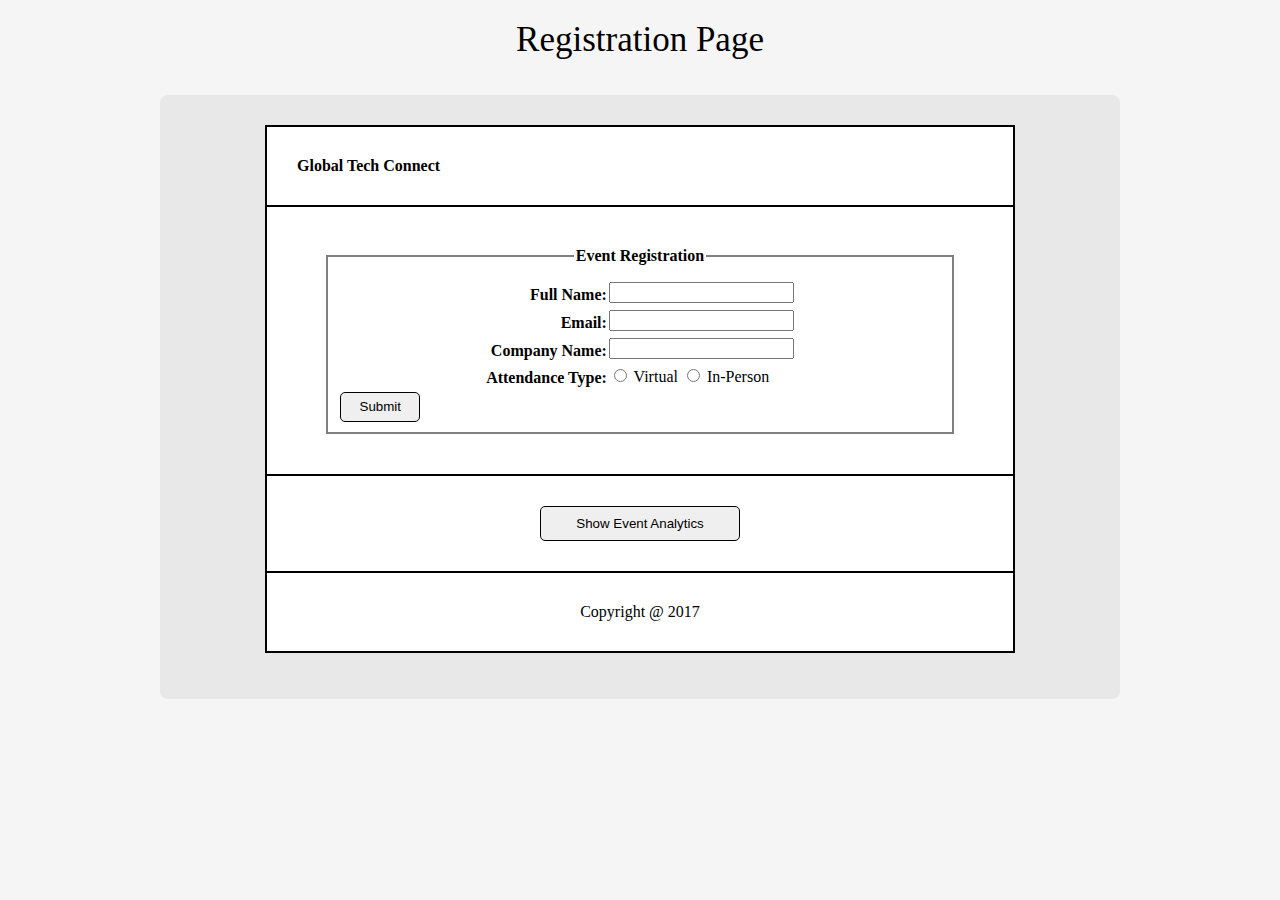
<file: Lab-Exam/index.html>
<html>
    <head>
        <title>Lab Exam</title>
        <link rel="stylesheet" href="style.css">
        <script src="script.js"></script>
    </head>
    <body>
        <p style="font-size: 35px; text-align: center;">Registration Page</p>
        <div class="container">
            <form onsubmit="return validation(event)" method="get">
                <div class="inner-container">
                    <div style="font-weight: bold;">Global Tech Connect</div>
                </div>
                <div class="inner-container">
                    <div class="second-inner-container">
                        <fieldset class="login-section">            
                            <legend class="login">Event Registration</legend>
                            <table class="table-1">
                                <tr>
                                    <td class="right-align">Full Name: </td>
                                    <td><input type="text" id="name"/>
                                    <p id="nameErr" style="color:red; margin: 5px 0;"></p></td>
                                </tr>
                                <tr>
                                    <td class="right-align">Email: </td>
                                    <td><input type="text" id="email"/>
                                    <p id="emailErr" style="color:red; margin: 5px 0;"></p></td>
                                </tr>
                                <tr>
                                    <td class="right-align">Company Name: </td>
                                    <td><input type="text" id="company"/>
                                    <p id="companyErr" style="color:red; margin: 5px 0;"></p></td>
                                </tr>
                                <tr>
                                    <td class="right-align">Attendance Type: </td>
                                    <td>
                                        <input type="radio" id="virtual" name="attendance" value="Virtual"/> Virtual
                                        <input type="radio" id="inperson" name="attendance" value="In-Person"/> In-Person
                                        <p id="attendanceErr" style="color:red; margin: 5px 0;"></p>
                                    </td>
                                </tr>
                            </table>
                            <button type="submit" style="border-radius: 5px; border: 1px solid; height: 30px; width: 80px; text-align: center;">Submit</button>          
                        </fieldset>
                    </div>
                </div>
                <div class="inner-container" style="justify-content: center;">
                    <button type="button" id="showButton" onclick="display()" style="border-radius: 5px; border: 1px solid; height: 35px; width: 200px;">Show Event Analytics</button>
                </div>
                <div class="inner-container" id="displayArea" style="display: none; flex-direction: column;">
                    <h3 style="text-align: center; width: 100%;">Summary: </h3>
                    <p style="margin: 5px 0;">Total: <span id="totalCount">0</span></p>
                    <p style="margin: 5px 0;">Virtual: <span id="virtualCount">0</span></p>
                    <p style="margin: 5px 0;">In-Person: <span id="inpersonCount">0</span></p>
                </div>
                <div class="inner-container" style="border: 2px solid black">
                    <div style="text-align: center; width: 100%;">Copyright @ 2017</div>
                </div>
            </form>
        </div>
    </body>
</html>
</file>
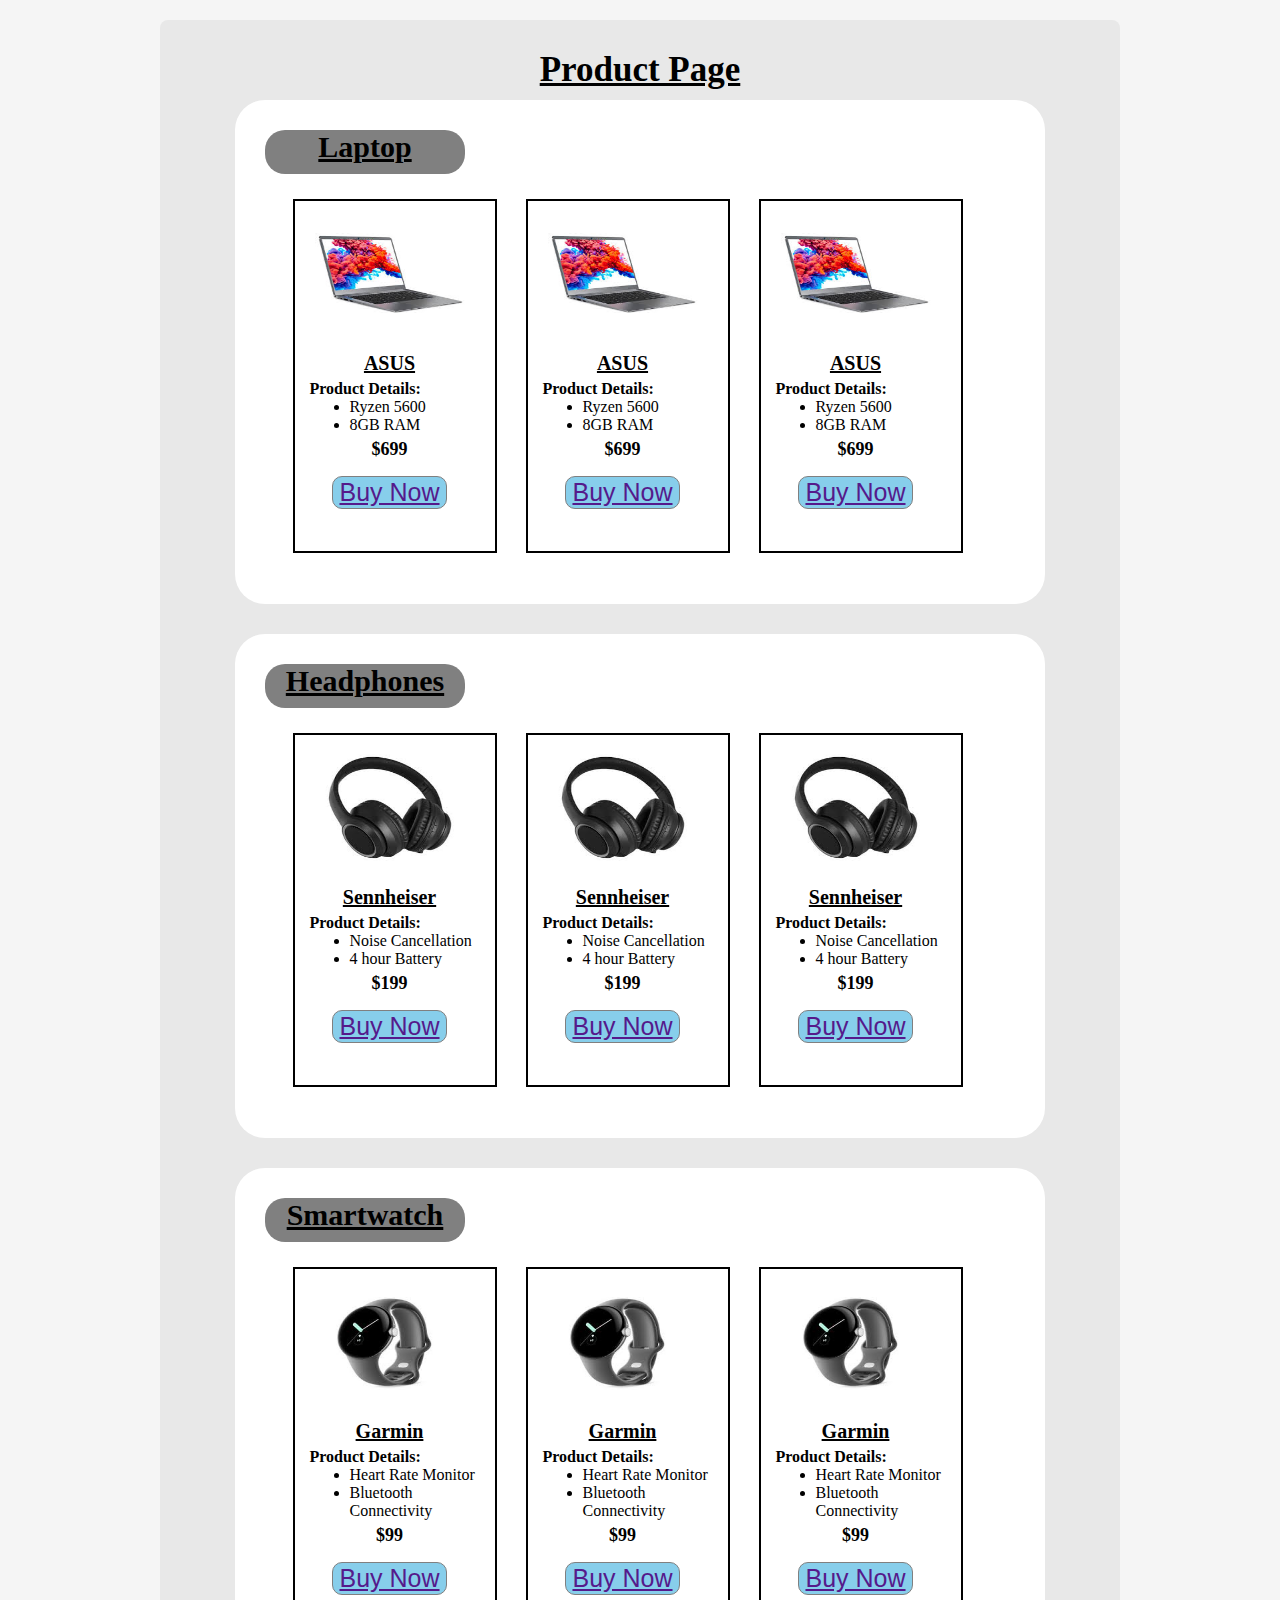
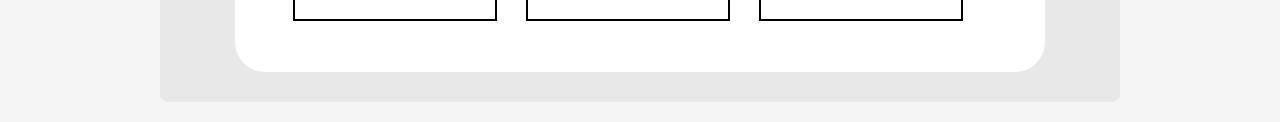
<file: Lab-Task-3/index.html>
<html>
    <head>
        <title>Lab Task 3</title>
        <link rel="stylesheet" href="product.css"/>
    </head>
    <body>
        <div class="container">
            <div style="font-weight: bolder; font-size: 35px; text-align: center; margin-bottom: 10px;"><u>Product Page</u></div>
            <div class="inner-container">
                <div class="sub-head">Laptop</div>
                <div class="row">
                    <div class="row-item-position">
                        <div class="item">
                            <div style="text-align: center; margin-top: 10px;"><img src="laptop.jpg" alt="Laptop" width="150px" height="125px" style="border: 1px solid none; border-radius: 15px;"></div>
                            <div style="margin-top: 5px;">
                                <dl>
                                    <dt>ASUS</dt>
                                    <dd><b>Product Details:</b><br>
                                    <ul>
                                        <li>Ryzen 5600</li>
                                        <li>8GB RAM</li>
                                    </ul>
                                    </dd>
                                    <dd>$699</dd>
                                </dl>
                            </div>
                            <div style="text-align: center;"><button><a href="" target="_blank">Buy Now</a></button></div>
                        </div>
                    </div>
                    <div class="row-item-position">
                        <div class="item">
                            <div style="text-align: center; margin-top: 10px;"><img src="laptop.jpg" alt="Laptop" width="150px" height="125px" style="border: 1px solid none; border-radius: 15px;"></div>
                            <div style="margin-top: 5px;">
                                <dl>
                                    <dt>ASUS</dt>
                                    <dd><b>Product Details:</b><br>
                                    <ul>
                                        <li>Ryzen 5600</li>
                                        <li>8GB RAM</li>
                                    </ul>
                                    </dd>
                                    <dd>$699</dd>
                                </dl>
                            </div>
                            <div style="text-align: center;"><button ><a href="" target="_blank">Buy Now</a></button></div>
                        </div>
                    </div>
                    <div class="row-item-position">
                        <div class="item">
                            <div style="text-align: center; margin-top: 10px;"><img src="laptop.jpg" alt="Laptop" width="150px" height="125px" style="border: 1px solid none; border-radius: 15px;"></div>
                            <div style="margin-top: 5px;">
                                <dl>
                                    <dt>ASUS</dt>
                                    <dd><b>Product Details:</b><br>
                                    <ul>
                                        <li>Ryzen 5600</li>
                                        <li>8GB RAM</li>
                                    </ul>
                                    </dd>
                                    <dd>$699</dd>
                                </dl>
                            </div>
                            <div style="text-align: center;"><button><a href="" target="_blank">Buy Now</a></button></div>
                        </div>
                    </div>
                </div>
            </div>
            <div style="margin-top: 30px;"></div>
            <div class="inner-container">
            <div class="sub-head">Headphones</div>
                <div class="row">
                    <div class="row-item-position">
                        <div class="item">
                            <div style="text-align: center; margin-top: 10px;"><img src="headphone.jpg" alt="headphone" width="150px" height="125px" style="border: 1px solid none; border-radius: 15px;"></div>
                            <div style="margin-top: 5px;">
                                <dl>
                                    <dt>Sennheiser</dt>
                                    <dd><b>Product Details:</b><br>
                                    <ul>
                                        <li>Noise Cancellation</li>
                                        <li>4 hour Battery</li>
                                    </ul>
                                    </dd>
                                    <dd>$199</dd>
                                </dl>
                            </div>
                            <div style="text-align: center;"><button><a href="" target="_blank">Buy Now</a></button></div>
                        </div>
                    </div>
                    <div class="row-item-position">
                        <div class="item">
                            <div style="text-align: center; margin-top: 10px;"><img src="headphone.jpg" alt="headphone" width="150px" height="125px" style="border: 1px solid none; border-radius: 15px;"></div>
                            <div style="margin-top: 5px;">
                                <dl>
                                    <dt>Sennheiser</dt>
                                    <dd><b>Product Details:</b><br>
                                    <ul>
                                        <li>Noise Cancellation</li>
                                        <li>4 hour Battery</li>
                                    </ul>
                                    </dd>
                                    <dd>$199</dd>
                                </dl>
                            </div>
                            <div style="text-align: center;"><button><a href="" target="_blank">Buy Now</a></button></div>
                        </div>
                    </div>
                    <div class="row-item-position">
                        <div class="item">
                            <div style="text-align: center; margin-top: 10px;"><img src="headphone.jpg" alt="headphone" width="150px" height="125px" style="border: 1px solid none; border-radius: 15px;"></div>
                            <div style="margin-top: 5px;">
                                <dl>
                                    <dt>Sennheiser</dt>
                                    <dd><b>Product Details:</b><br>
                                    <ul>
                                        <li>Noise Cancellation</li>
                                        <li>4 hour Battery</li>
                                    </ul>
                                    </dd>
                                    <dd>$199</dd>
                                </dl>
                            </div>
                            <div style="text-align: center;"><button><a href="" target="_blank">Buy Now</a></button></div>
                        </div>
                    </div>
                </div>
            </div>
            <div style="margin-top: 30px;"></div>
            <div class="inner-container">
            <div class="sub-head">Smartwatch</div>
                <div class="row">
                    <div class="row-item-position">
                        <div class="item">
                            <div style="text-align: center; margin-top: 10px;"><img src="smartwatch.jpg" alt="Smartwatch" width="150px" height="125px" style="border: 1px solid none; border-radius: 15px;"></div>
                            <div style="margin-top: 5px;">
                                <dl>
                                    <dt>Garmin</dt>
                                    <dd><b>Product Details:</b><br> 
                                    <ul>
                                        <li>Heart Rate Monitor</li>
                                        <li>Bluetooth Connectivity</li>
                                    </ul>
                                    </dd>
                                    <dd>$99</dd>
                                </dl>
                            </div>
                            <div style="text-align: center;"><button><a href="" target="_blank">Buy Now</a></button></div>
                        </div>
                    </div>
                    <div class="row-item-position">
                        <div class="item">
                            <div style="text-align: center; margin-top: 10px;"><img src="smartwatch.jpg" alt="smartwatch" width="150px" height="125px" style="border: 1px solid none; border-radius: 15px;"></div>
                            <div style="margin-top: 5px;">
                                <dl>
                                    <dt>Garmin</dt>
                                    <dd><b>Product Details:</b><br>
                                    <ul>
                                        <li>Heart Rate Monitor</li>
                                        <li>Bluetooth Connectivity</li>
                                    </ul>
                                    </dd>
                                    <dd>$99</dd>
                                </dl>
                            </div>
                            <div style="text-align: center;"><button><a href="" target="_blank">Buy Now</a></button></div>
                        </div>
                    </div>
                    <div class="row-item-position">
                        <div class="item">
                            <div style="text-align: center; margin-top: 10px;"><img src="smartwatch.jpg" alt="smartwatch" width="150px" height="125px" style="border: 1px solid none; border-radius: 15px;"></div>
                            <div style="margin-top: 5px;">
                                <dl>
                                    <dt>Garmin</dt>
                                    <dd><b>Product Details:</b><br>
                                    <ul>
                                        <li>Heart Rate Monitor</li>
                                        <li>Bluetooth Connectivity</li>
                                    </ul>
                                    </dd>
                                    <dd>$99</dd>
                                </dl>
                            </div>
                            <div style="text-align: center;"><button><a href="" target="_blank">Buy Now</a></button></div>
                        </div>
                    </div>
                </div>
            </div>
        </div>
    </body>
</html>
</file>
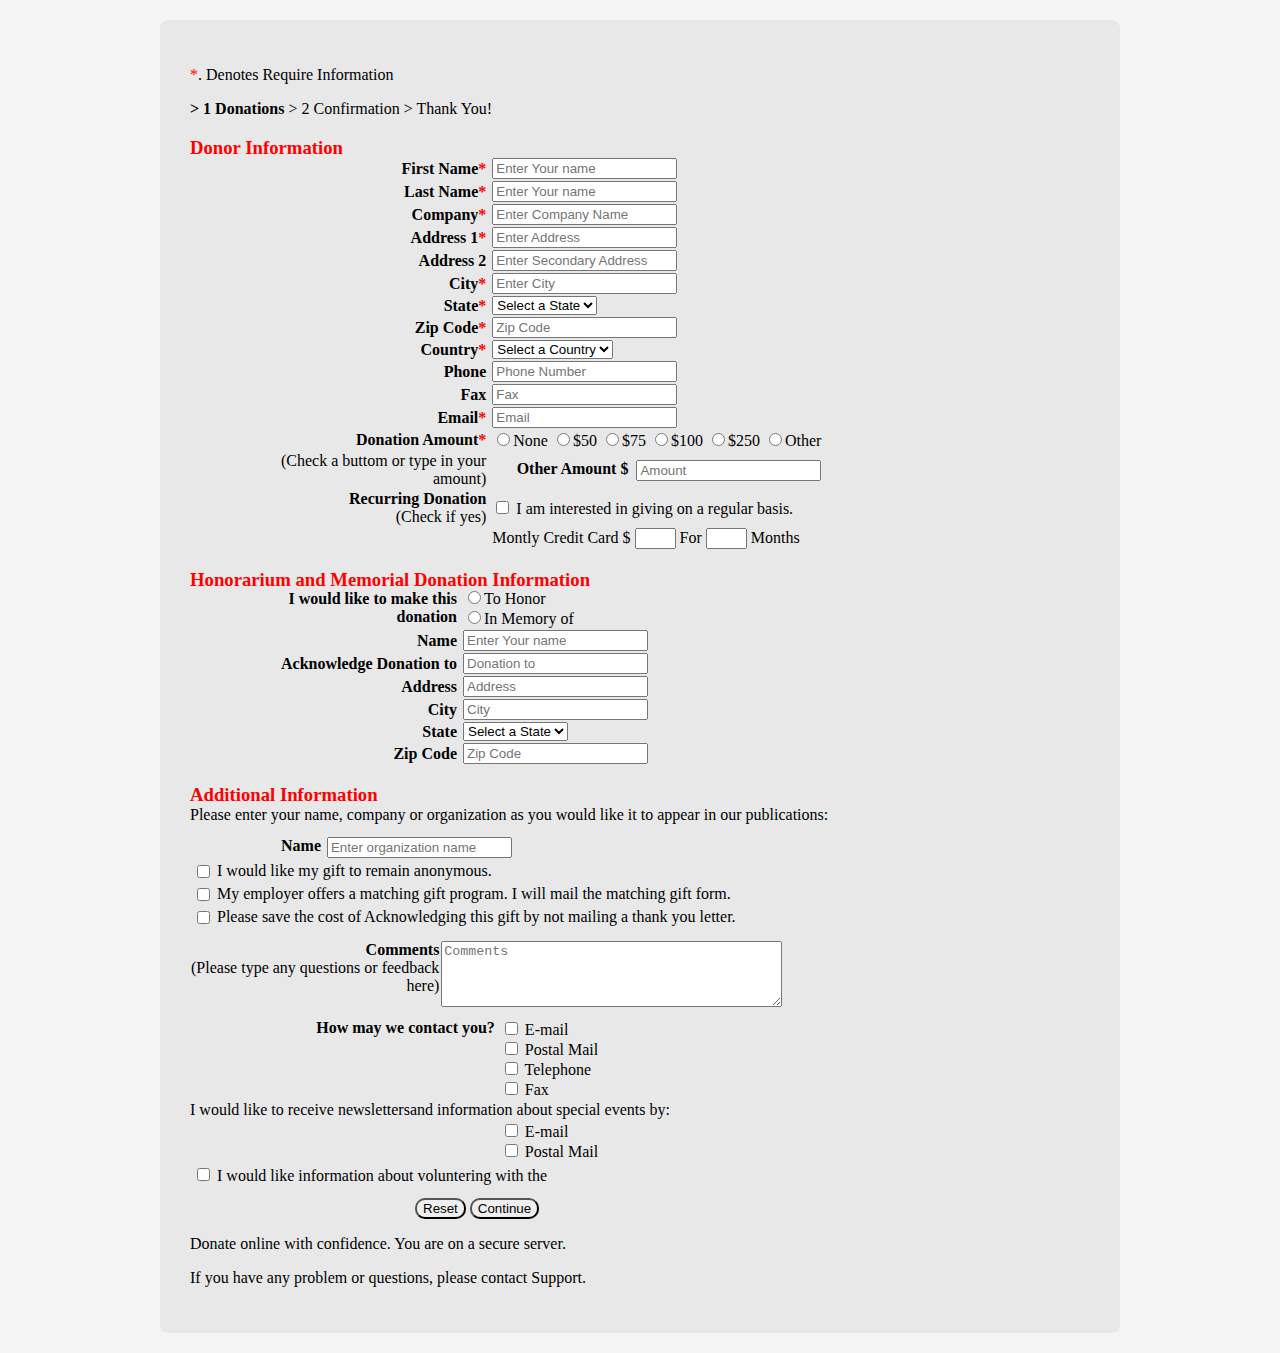
<file: Lab-Task-1/Final_Draft_Lab-Task-1.html>
<html>
    <head>
        <title>Lab-Task-1</title>
        <link rel="stylesheet" href="Donor-info.css">
    </head>
    <body>
        <div class="container">
            <form action="" onsubmit="validateForm()" method="get">
                <p> <span style="color:red">*</style></span>. Denotes Require Information</p>
                <p><b>> 1 Donations</b> > 2 Confirmation > Thank You!</p>
                <h3 style="color:red">Donor Information</h3>
                <table class="table-1">
                    <tr>
                        <td class="right-alignment">First Name<span style="color:red">*</span></td>
                        <td class="input"><input type="text" placeholder="Enter Your name"/></td>
                    </tr>
                    <tr>
                        <td class="right-alignment">Last Name<span style="color:red">*</span></td>
                        <td class="input"><input type="text" placeholder="Enter Your name" /></td>
                    </tr>
                    <tr>
                        <td class="right-alignment">Company<span style="color:red">*</span></td>
                        <td class="input"><input type="text" placeholder="Enter Company Name" /></td>
                    </tr>
                    <tr>
                        <td class="right-alignment">Address 1<span style="color:red">*</span></td>
                        <td class="input"><input type="text" placeholder="Enter Address" /></td>
                    </tr>
                    <tr>
                        <td class="right-alignment">Address 2</td>
                        <td class="input"><input type="text" placeholder="Enter Secondary Address" /></td>
                    </tr>
                    <tr>
                        <td class="right-alignment">City<span style="color:red">*</span></td>
                        <td class="input"><input type="text" placeholder="Enter City"/></td>
                    </tr>
                    <tr>
                        <td class="right-alignment">State<span style="color:red">*</span></td>
                        <td class="input">
                            <select>
                                <option >Select a State</option>
                                <option>Dhaka</option>
                            </select>
                        </td>
                    </tr>
                    <tr>
                        <td class="right-alignment">Zip Code<span style="color:red">*</span></td>
                        <td class="input"><input type="text" placeholder="Zip Code" /></td>
                    </tr>
                    <tr>
                        <td class="right-alignment">Country<span style="color:red">*</span></td>
                        <td class="input">
                            <select>
                                <option >Select a Country</option>
                                <option>Bangladesh</option>
                            </select>
                        </td>
                    </tr>
                    <tr>
                        <td class="right-alignment">Phone</td>
                        <td class="input"><input type="text" placeholder="Phone Number" /></td>
                    </tr>
                    <tr>
                        <td class="right-alignment">Fax</td>
                        <td class="input"><input type="text" placeholder="Fax" /></td>
                    </tr>
                    <tr>
                        <td class="right-alignment">Email<span style="color:red">*</span></td>
                        <td class="input"><input type="text" placeholder="Email" /></td>
                    </tr>
                    <tr>
                        <td class="right-alignment">Donation Amount<span style="color:red">*</span></td>
                        <td class="input">
                            <input type="radio" name="donation_amount"><label>None</label>
                            <input type="radio" name="donation_amount"><label>$50</label>
                            <input type="radio" name="donation_amount"><label>$75</label>
                            <input type="radio" name="donation_amount"><label>$100</label>
                            <input type="radio" name="donation_amount"><label>$250</label>
                            <input type="radio" name="donation_amount"><label>Other</label>
                        </td>
                    </tr>
                    <tr>
                        <td style="text-align: right;">
                            (Check a buttom or type in your<br>amount)
                        </td>
                        <td>
                            <div class="amount-container">
                                <label class="right-alignment">Other Amount $</label>
                                <input type="text" placeholder="Amount"/>
                            </div>
                        </td>
                    </tr>
                    <tr>
                        <td class="right-alignment">Recurring Donation<br>
                            <span class="note">(Check if yes)</span>
                        </td>
                        <td class="input">
                            <input type="checkbox"/>
                            I am interested in giving on a regular basis.
                        </td>
                    </tr>
                    <tr>
                        <td></td>
                        <td class="input">Montly Credit Card $ <input type="text" size="2px" /> For <input type="text" size="2px"/> Months</td> 
                        </td>
                    </tr>
                </table>

                <h3 style="color:red; margin-bottom: 0;">Honorarium and Memorial Donation Information</h3>
                <table class="table-2">
                <tr>
                    <td class="right-alignment">I would like to make this<br>donation</td>
                    <td class="input"><input type="radio" name="select-one">To Honor<br><input type="radio" name="select-one">In Memory of</td>
                </tr>
                <tr>
                    <td class="right-alignment">Name</td>
                    <td class="input"><input type="text" placeholder="Enter Your name"/></td>
                </tr>
                <tr>
                    <td class="right-alignment">Acknowledge Donation to</td>
                    <td class="input"><input type="" placeholder="Donation to" /></td>
                </tr>
                <tr>
                    <td class="right-alignment">Address</td>
                    <td class="input"><input type="" placeholder="Address" /></td>
                </tr>
                <tr>
                    <td class="right-alignment">City</td>
                    <td class="input"><input type="" placeholder="City" /></td>
                </tr>
                <tr>
                    <td class="right-alignment">State</td>
                    <td class="input">
                        <select>
                            <option >Select a State</option>
                            <option>Dhaka</option>
                        </select>
                    </td>
                </tr>
                <tr>
                    <td class="right-alignment">Zip Code</td>
                    <td class="input"><input type="text" placeholder="Zip Code" /></td>
                </tr>
                </table>
                <h3 style="color:red; margin-bottom: 0;">Additional Information</h3>
                <p style="margin-top: 0;">Please enter your name, company or organization as you would like it to appear in our publications:</p>
                <table class="table-3">
                    <tr>
                        <td class="right-alignment">Name</td>
                        <td class="input"><input type="text" placeholder="Enter organization name"/></td>
                    </tr>
                </table>
                <table>
                    <tr>
                        <td style="text-align: left;"><input type="checkbox"/>
                        <td>I would like my gift to remain anonymous.</td></td>
                    </tr>
                    <tr>
                        <td style="text-align: left;"><input type="checkbox"/>
                        <td>My employer offers a matching gift program. I will mail the matching gift form.</td></td>
                    </tr>
                    <tr>
                        <td style="text-align: left;"><input type="checkbox"/>
                        <td>Please save the cost of Acknowledging this gift by not mailing a thank you letter.</td></td>
                    </tr>
                </table>
                <table class="table-4">
                    <tr>
                        <td class="right-alignment">Comments<br>
                        <span class="note">(Please type any questions or feedback <br> here)</span>
                        </td>
                        <td class="input-error"><textarea rows="4" cols="40" placeholder="Comments"></textarea></td>
                    </tr>
                </table>
                <table class="table-4">
                    <tr>
                        <td class="right-alignment">How may we contact you?</td>
                        <td class="input">
                            <input type="checkbox" name="contact_method" value="email"> E-mail<br>
                            <input type="checkbox" name="contact_method" value="postal"> Postal Mail<br>
                            <input type="checkbox" name="contact_method" value="telephone"> Telephone<br>
                            <input type="checkbox" name="contact_method" value="fax"> Fax
                        </td>
                    </tr>
                    <tr>
                        <td colspan="2" style="text-align: left; padding-left: 0;"><span class="note">I would like to receive newslettersand information about special events by:</span></td>
                    </tr>
                    <tr>
                        <td></td>
                        <td class="input">
                            <input type="checkbox" name="newsletter_method" value="email"> E-mail<br>
                            <input type="checkbox" name="newsletter_method" value="postal"> Postal Mail
                        </td>
                    </tr>
                </table>
                <table>
                    <tr>
                        <td style="text-align: left;"><input type="checkbox">
                        I would like information about voluntering with the </td>
                    </tr>
                </table>
                <div style="margin-left: 25%; margin-top: 10px;">
                    <button type="reset" style="border-radius: 10px;">Reset</button>
                    <button type="submit" style="border-radius: 10px;">Continue</button>
                </div>
                <p>Donate online with confidence. You are on a secure server.</p>
                <p>If you have any problem or questions, please contact Support.</p>
            </form>
        </div>
    </body>
</html>
</file>
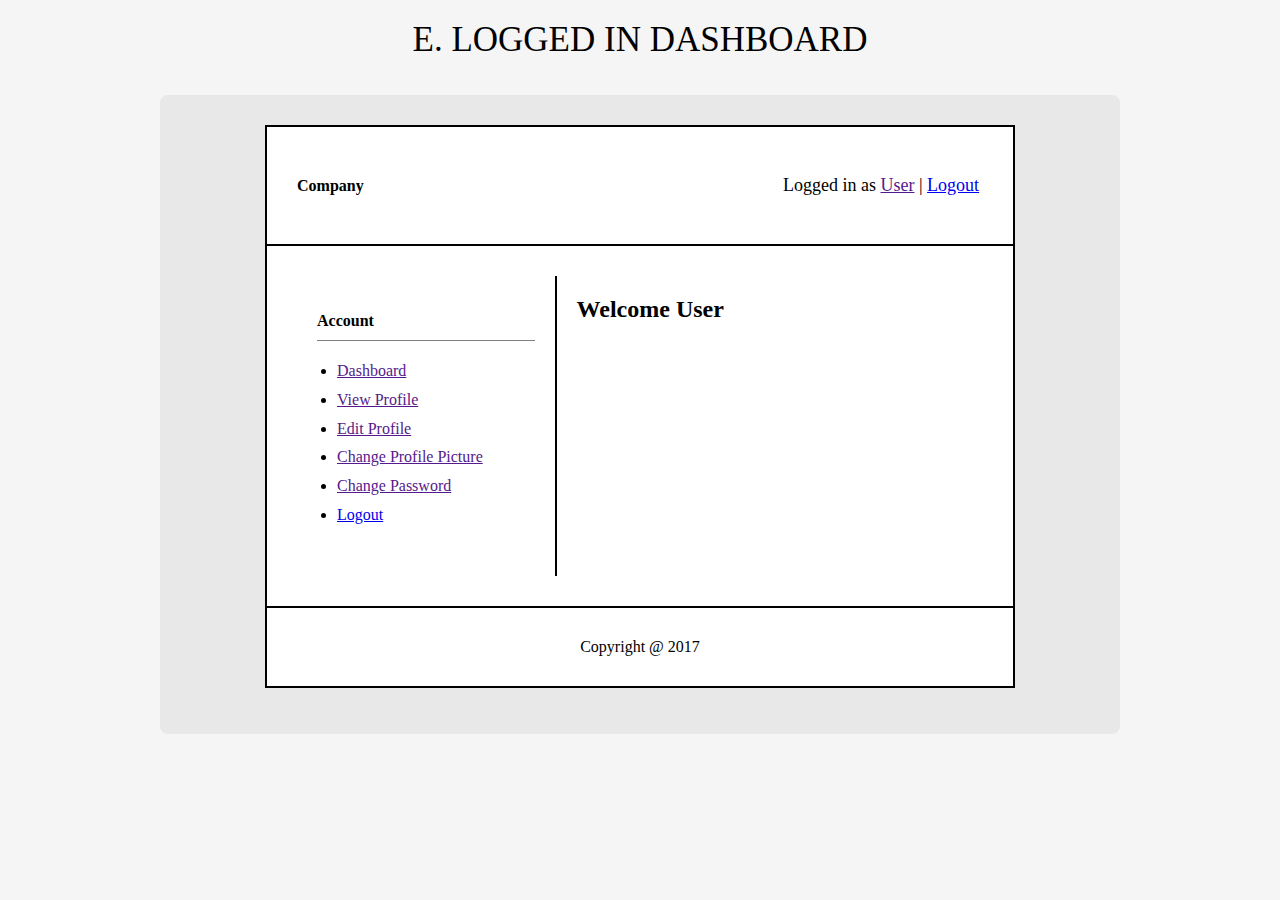
<file: Lab-Task-2/dashboard.html>
<html>
    <head>
        <title>Lab Task 2 (Dashboard)</title>
        <link rel="stylesheet" href="login.css">
        <link rel="stylesheet" href="dashboard.css">
    </head>
    <body>
        <p style="font-size: 35px; text-align: center;">E. LOGGED IN DASHBOARD</p>
        <div class="container">
            <form action="" onsubmit="validateForm()" method="get">
            <div class="inner-container">
                <div style="font-weight: bold;">Company</div>
                <div class="flex-item">
                    <p style="font-size: 18px;">
                        Logged in as
                        <a href="">User</a>
                        | <a href="login.html">Logout</a>
                    </p>
                </div>
            </div>
            <div class="inner-container" style="align-items: stretch; flex-wrap: nowrap;">
                <div class="left-container">
                    <div style="padding: 20px">
                        <p style="font-weight: bold; border-bottom: 1px solid grey; padding-bottom: 10px;">Account</p>
                        <ul style="list-style-type: disc; padding-left: 20px; line-height: 1.8;">
                            <li><a href="">Dashboard</a></li>
                            <li><a href="">View Profile</a></li>
                            <li><a href="">Edit Profile</a></li>
                            <li><a href="">Change Profile Picture</a></li>
                            <li><a href="">Change Password</a></li>
                            <li><a href="login.html">Logout</a></li>
                        </ul>
                    </div>
                </div>
                <div class="right-container">
                    <h2 style="margin-top:0;">Welcome User</h2>
                </div>
            </div>
                <div class="inner-container" style="border: 2px solid black">
                    <div style="text-align: center; width: 100%;">Copyright @ 2017</div>
                </div>
            </form>
        </div>
    </body>
</html>
</file>
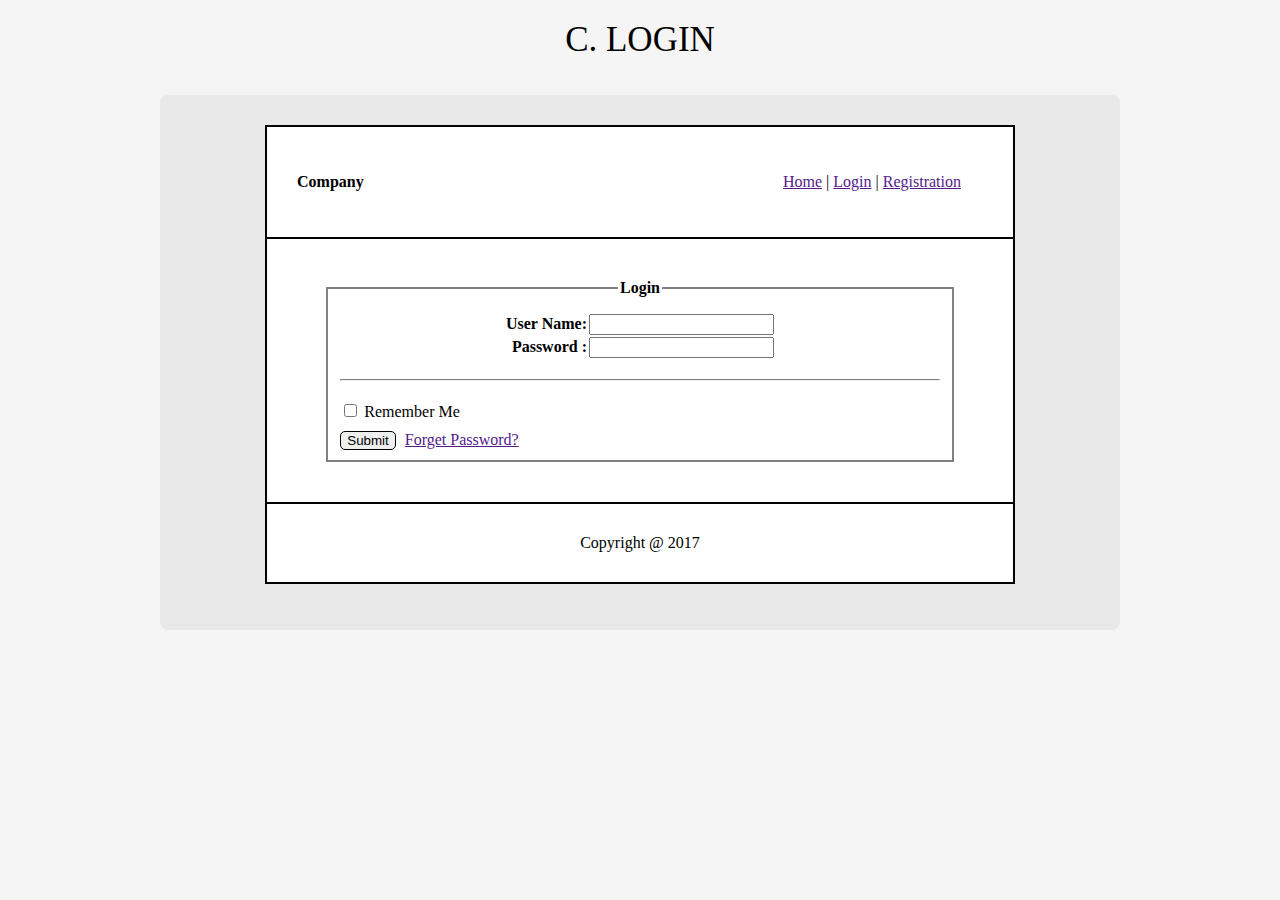
<file: Lab-Task-2/login.html>
<html>
    <head>
        <title>Lab Task 2 (Login)</title>
        <link rel="stylesheet" href="login.css">
    </head>
    <body>
        <p style="font-size: 35px; text-align: center;">C. LOGIN</p>
        <div class="container">
            <form action="" onsubmit="validateForm()" method="get">
                <div class="inner-container">
                    <div style="font-weight: bold;">Company</div>
                    <div class="flex-item">
                        <p>
                            <a href="">Home</a>
                            | <a href="">Login</a>
                            | <a href="">Registration</a>
                        </p>
                    </div>
                </div>
                <div class="inner-container">
                    <div class="second-inner-container">
                        <fieldset class="login-section">            
                            <legend class="login">Login</legend>
                            <table class="table-1">
                                <tr>
                                    <td class="right-align">User Name: </td>
                                    <td><input type="text"/></td>
                                </tr>
                                <tr>
                                    <td class="right-align">Password :</td>
                                    <td><input type="text"/></td>
                                </tr>
                            </table>
                            <hr style="border-top: 1px solid grey; margin: 20px 0;">
                            <div style="padding-bottom:10px;">
                                <input type="checkbox" id="id">
                                <label for="id">Remember Me</label>
                            </div>
                            <button type="button" onclick="document.location='dashboard.html'" style="border-radius: 5px; border: 1px solid;">Submit</button>
                            <a href="" style="padding-left: 5px;">Forget Password?</a>          
                        </fieldset>
                    </div>
                </div>
                <div class="inner-container" style="border: 2px solid black">
                    <div style="text-align: center; width: 100%;">Copyright @ 2017</div>
                </div>
            </form>
        </div>
    </body>
</html>
</file>
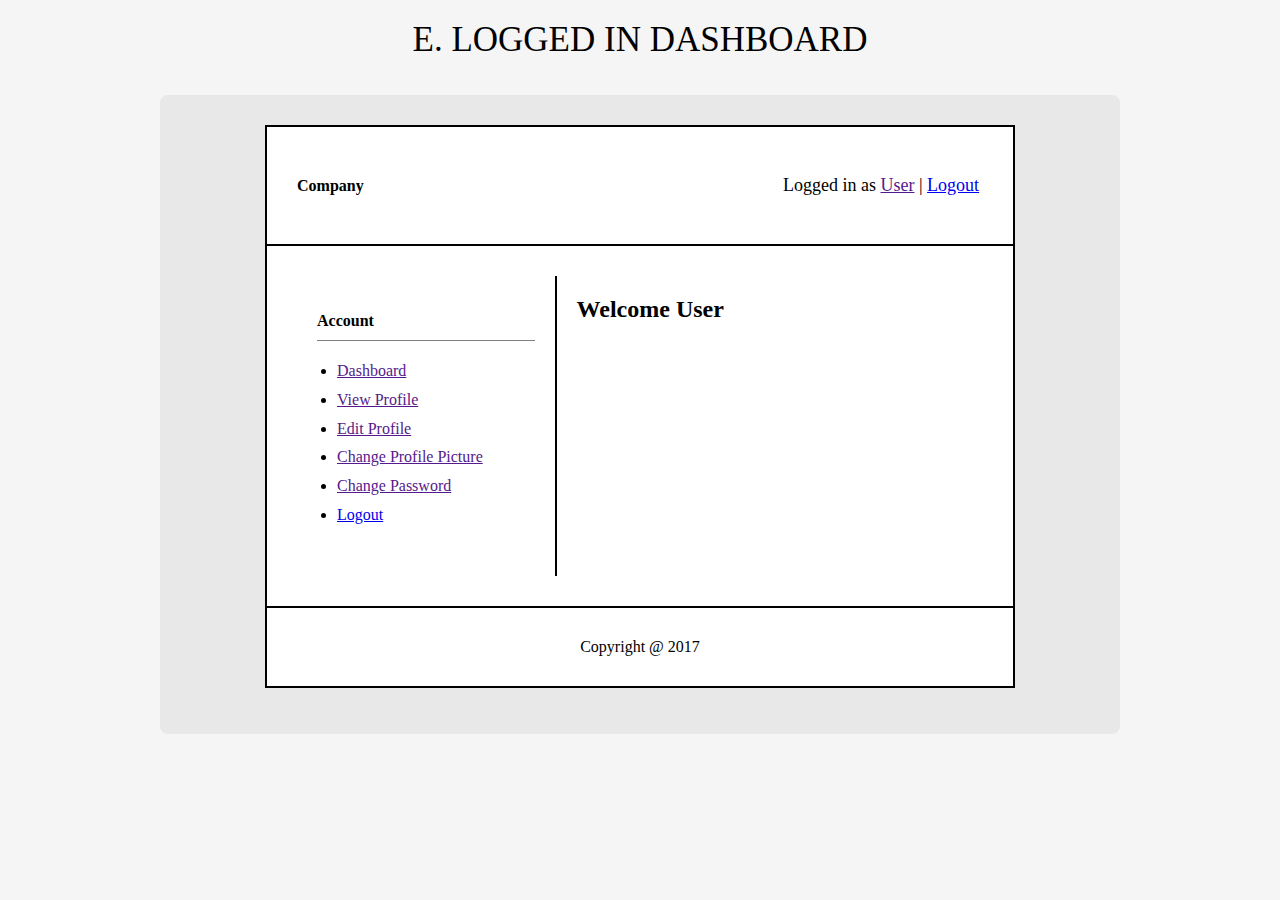
<file: Lab-Task-4/dashboard.html>
<html>
    <head>
        <title>Lab Task 2 (Dashboard)</title>
        <link rel="stylesheet" href="login.css">
        <link rel="stylesheet" href="dashboard.css">
        <script src="validation.js"></script>
    </head>
    <body>
        <p style="font-size: 35px; text-align: center;">E. LOGGED IN DASHBOARD</p>
        <div class="container">
            <form action="" onsubmit="validation()" method="get">
            <div class="inner-container">
                <div style="font-weight: bold;">Company</div>
                <div class="flex-item">
                    <p style="font-size: 18px;">
                        Logged in as
                        <a href="">User</a>
                        | <a href="login.html">Logout</a>
                    </p>
                </div>
            </div>
            <div class="inner-container" style="align-items: stretch; flex-wrap: nowrap;">
                <div class="left-container">
                    <div style="padding: 20px">
                        <p style="font-weight: bold; border-bottom: 1px solid grey; padding-bottom: 10px;">Account</p>
                        <ul style="list-style-type: disc; padding-left: 20px; line-height: 1.8;">
                            <li><a href="">Dashboard</a></li>
                            <li><a href="">View Profile</a></li>
                            <li><a href="">Edit Profile</a></li>
                            <li><a href="">Change Profile Picture</a></li>
                            <li><a href="">Change Password</a></li>
                            <li><a href="login.html">Logout</a></li>
                        </ul>
                    </div>
                </div>
                <div class="right-container">
                    <h2 style="margin-top:0;">Welcome User</h2>
                </div>
            </div>
                <div class="inner-container" style="border: 2px solid black">
                    <div style="text-align: center; width: 100%;">Copyright @ 2017</div>
                </div>
            </form>
        </div>
    </body>
</html>
</file>
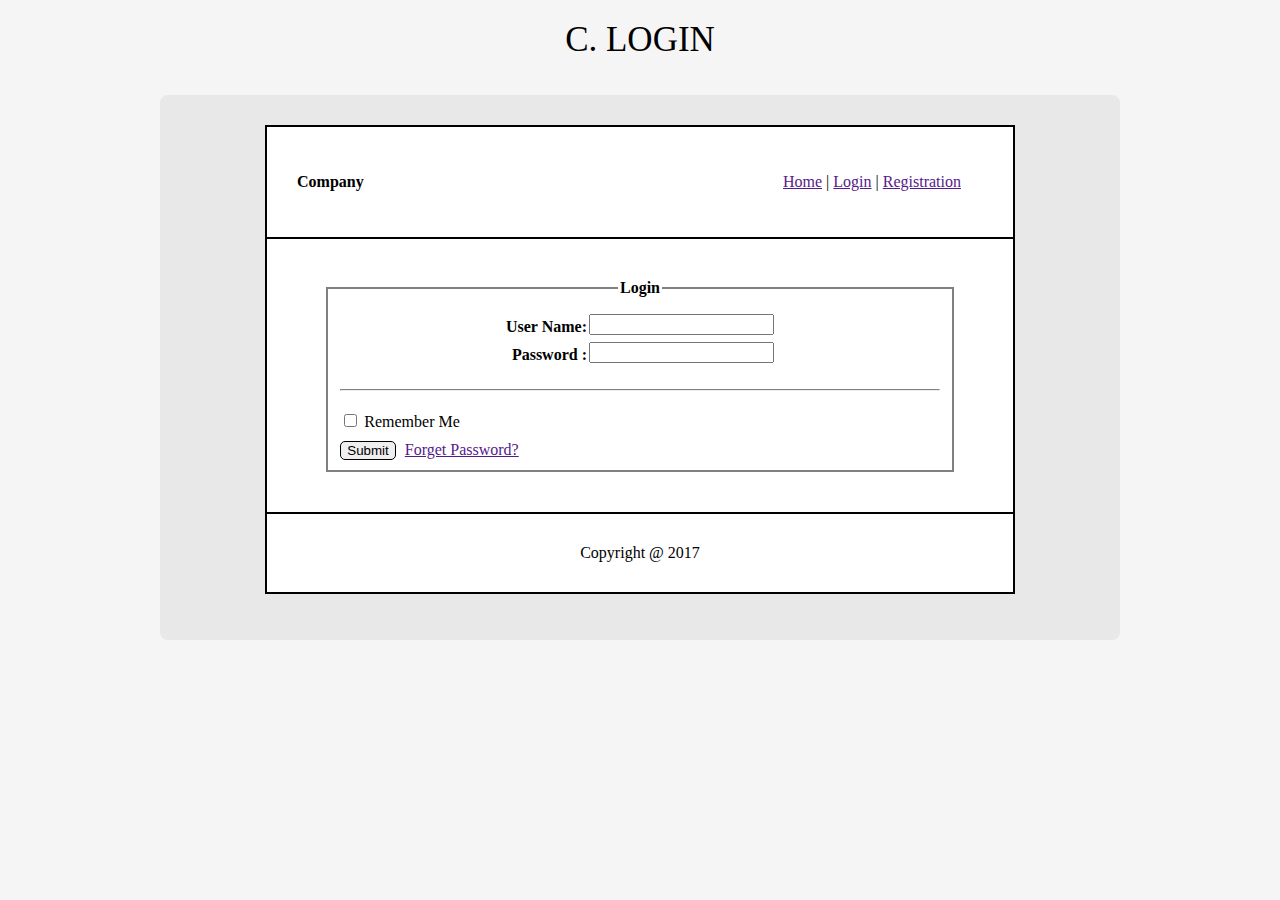
<file: Lab-Task-4/login.html>
<html>
    <head>
        <title>Lab Task 2 (Login)</title>
        <link rel="stylesheet" href="login.css">
        <script src="validation.js"></script>
    </head>
    <body>
        <p style="font-size: 35px; text-align: center;">C. LOGIN</p>
        <div class="container">
            <form action="dashboard.html" onsubmit="return validation()" method="get">
                <div class="inner-container">
                    <div style="font-weight: bold;">Company</div>
                    <div class="flex-item">
                        <p>
                            <a href="">Home</a>
                            | <a href="">Login</a>
                            | <a href="">Registration</a>
                        </p>
                    </div>
                </div>
                <div class="inner-container">
                    <div class="second-inner-container">
                        <fieldset class="login-section">            
                            <legend class="login">Login</legend>
                            <table class="table-1">
                                <tr>
                                    <td class="right-align">User Name: </td>
                                    <td><input type="text" id="email"/>
                                    <p id="emailErr" style="color:red; margin: 5px 0;"></p></td>
                                </tr>
                                <tr>
                                    <td class="right-align">Password :</td>
                                    <td><input type="text" id="password"/>
                                    <p id="passwordErr" style="color:red; margin: 5px 0"></p></td>
                                </tr>
                            </table>
                            <hr style="border-top: 1px solid grey; margin: 20px 0;">
                            <div style="padding-bottom:10px;">
                                <input type="checkbox" id="id">
                                <label for="id">Remember Me</label>
                            </div>
                            <button type="submit" onclick="validation()" style="border-radius: 5px; border: 1px solid;">Submit</button>
                            <a href="" style="padding-left: 5px;">Forget Password?</a>          
                        </fieldset>
                    </div>
                </div>
                <div class="inner-container" style="border: 2px solid black">
                    <div style="text-align: center; width: 100%;">Copyright @ 2017</div>
                </div>
            </form>
        </div>
    </body>
</html>
</file>
<file: Lab-Exam/style.css>
body {
    margin: 0;
    padding: 20px;
    background-color: #f5f5f5;
}
.container {
    max-width: 900px;
    margin: 0 auto;
    background-color: #e8e8e8;
    padding: 30px;
    border-radius: 8px;
}
.inner-container{
    display: flex;
    justify-content: space-between;
    align-items: center;
    max-width: 750px;
    margin: 0 auto;
    background-color: white;
    padding: 30px;
    border: 2px solid black;
    border-bottom: none;
    box-sizing: border-box;
    flex-wrap: wrap;
}
.flex-item{
    width: 200px;
}
.login{
    margin-left: auto;
    margin-right: auto;
    font-weight: bold;
}
.table-1 {
    margin-top: 10px;
    margin-right: auto;
    margin-left: auto;
    border-collapse: collapse;
}
.second-inner-container{
    width: 100%;
    display: flex;
    justify-content: center;
    align-items: center;
    padding: 10px;
}
.login-section{
    width: 90%;
    border: 2px solid grey;
}
.right-align{
    text-align: right;
    font-weight: bold;
}
button:hover{
    background-color: yellow;
}
button:active{
    background-color: red;
}
.left-container{
    width: 40%;
    display: flex;
    flex-direction: column;
    border-right: 2px solid black;
    min-height: 300px;
}
.right-container{
    width: 60%;
    padding: 20px;
}
</file>
<file: Lab-Task-3/product.css>
body {
    margin: 0;
    padding: 20px;
    background-color: #f5f5f5;
}
.container {
    max-width: 900px;
    margin: 0 auto;
    background-color: #e8e8e8;
    padding: 30px;
    border-radius: 8px;
}
.sub-head{
    max-width: 200px;
    font-weight: bold;
    font-size: 30px;
    text-align: center;
    border: 1px solid none;
    background-color: grey;
    border-radius: 20px;
    padding-bottom: 10px;
    text-decoration: underline;
}
.inner-container{
    max-width: 750px;
    margin: 0 auto;
    background-color: white;
    padding: 30px;
    border: 2px solid none;
    border-radius: 30px;
}
.row{
    width: 700px;
    height: 400px;
    border:2px solid none;
    padding-right: 35px;
    text-align: center;
}
.row-item-position{
    display: inline-block;
    vertical-align: top;
    width: 190px;
    height: 350px;
    border:2px solid black;
    margin-top: 25px;
    margin-left: 25px;
    padding-right: 10px;
}
button{
    font-size: 25px;
    background-color: skyblue;
    border: 1px solid grey;
    border-radius: 10px;
}
dt{
    text-align: center;
    font-size: 20px;
    font-weight: bold;
    text-decoration: underline;
    margin-bottom: 5px;
}
dd:nth-child(2){
    padding-left: 10px;
    text-align: left;
    margin-left: 5px;
}
dd:nth-child(3){
    margin-top: 5px;
    text-align: center;
    font-weight: bold;
    font-size: large;
    margin-bottom: 0;
    margin-left: 0;
}
button:hover{
    background-color: rgb(0, 110, 124);
}
.row-item-position:hover{
    outline: 5px solid grey;
    outline-offset: 5px;
}
</file>
<file: Lab-Task-1/Donor-info.css>
body {
    margin: 0;
    padding: 20px;
    background-color: #f5f5f5;
}
.container {
    max-width: 900px;
    margin: 0 auto;
    background-color: #e8e8e8;
    padding: 30px;
    border-radius: 8px;
}
.right-alignment{
    text-align: right;
    font-weight: bold;
}
.left-alignment{
    text-align: left;
}
.amount-container {
    display: flex;
    justify-content: flex-end;
    gap: 8px;
}
.table-1 {
    margin-top: -20px; 
    margin-left: 10%;
    margin-right: 0;
    border-collapse: collapse;
}
.table-2{
    margin-top: -4px;
    margin-left: 10%;
    margin-right: 0;
    border-collapse: collapse;
}
.table-3{
    text-align: left;
    margin-top: -4px;
    margin-left: 10%;
    margin-right: 0;
    border-collapse: collapse;
}
.table-4{
    text-align: left;
    margin-top: 10px;
    margin-left: 0%;
    margin-right: auto;
    border-collapse: collapse;
}
.table-3 td:first-child,
.table-4 td:first-child {
    vertical-align: top;
}
.note {
    font-weight: normal;
}
.input{
    padding-left: 5px;
}
.input-error{
    padding-top: -15px;
}
.nomargin{
    text-align: left;
    padding-left: 0;
}
</file>
<file: Lab-Task-2/login.css>
body {
    margin: 0;
    padding: 20px;
    background-color: #f5f5f5;
}
.container {
    max-width: 900px;
    margin: 0 auto;
    background-color: #e8e8e8;
    padding: 30px;
    border-radius: 8px;
}
.inner-container{
    display: flex;
    justify-content: space-between;
    align-items: center;
    max-width: 750px;
    margin: 0 auto;
    background-color: white;
    padding: 30px;
    border: 2px solid black;
    border-bottom: none;
    box-sizing: border-box;
    flex-wrap: wrap;
}
.flex-item{
    width: 200px;
}
.login{
    margin-left: auto;
    margin-right: auto;
    font-weight: bold;
}
.table-1 {
    margin-top: 10px;
    margin-right: auto;
    margin-left: auto;
    border-collapse: collapse;
}
.second-inner-container{
    width: 100%;
    display: flex;
    justify-content: center;
    align-items: center;
    padding: 10px;
}
.login-section{
    width: 90%;
    border: 2px solid grey;
}
.right-align{
    text-align: right;
    font-weight: bold;
}
</file>
<file: Lab-Task-2/dashboard.css>
.left-container{
    width: 40%;
    display: flex;
    flex-direction: column;
    border-right: 2px solid black;
    min-height: 300px;
}
.right-container{
    width: 60%;
    padding: 20px;
}
</file>
<file: Lab-Task-4/login.css>
body {
    margin: 0;
    padding: 20px;
    background-color: #f5f5f5;
}
.container {
    max-width: 900px;
    margin: 0 auto;
    background-color: #e8e8e8;
    padding: 30px;
    border-radius: 8px;
}
.inner-container{
    display: flex;
    justify-content: space-between;
    align-items: center;
    max-width: 750px;
    margin: 0 auto;
    background-color: white;
    padding: 30px;
    border: 2px solid black;
    border-bottom: none;
    box-sizing: border-box;
    flex-wrap: wrap;
}
.flex-item{
    width: 200px;
}
.login{
    margin-left: auto;
    margin-right: auto;
    font-weight: bold;
}
.table-1 {
    margin-top: 10px;
    margin-right: auto;
    margin-left: auto;
    border-collapse: collapse;
}
.second-inner-container{
    width: 100%;
    display: flex;
    justify-content: center;
    align-items: center;
    padding: 10px;
}
.login-section{
    width: 90%;
    border: 2px solid grey;
}
.right-align{
    text-align: right;
    font-weight: bold;
}
button:hover{
    background-color: yellow;
}
button:active{
    background-color: red;
}
</file>
<file: Lab-Task-4/dashboard.css>
.left-container{
    width: 40%;
    display: flex;
    flex-direction: column;
    border-right: 2px solid black;
    min-height: 300px;
}
.right-container{
    width: 60%;
    padding: 20px;
}
</file>
